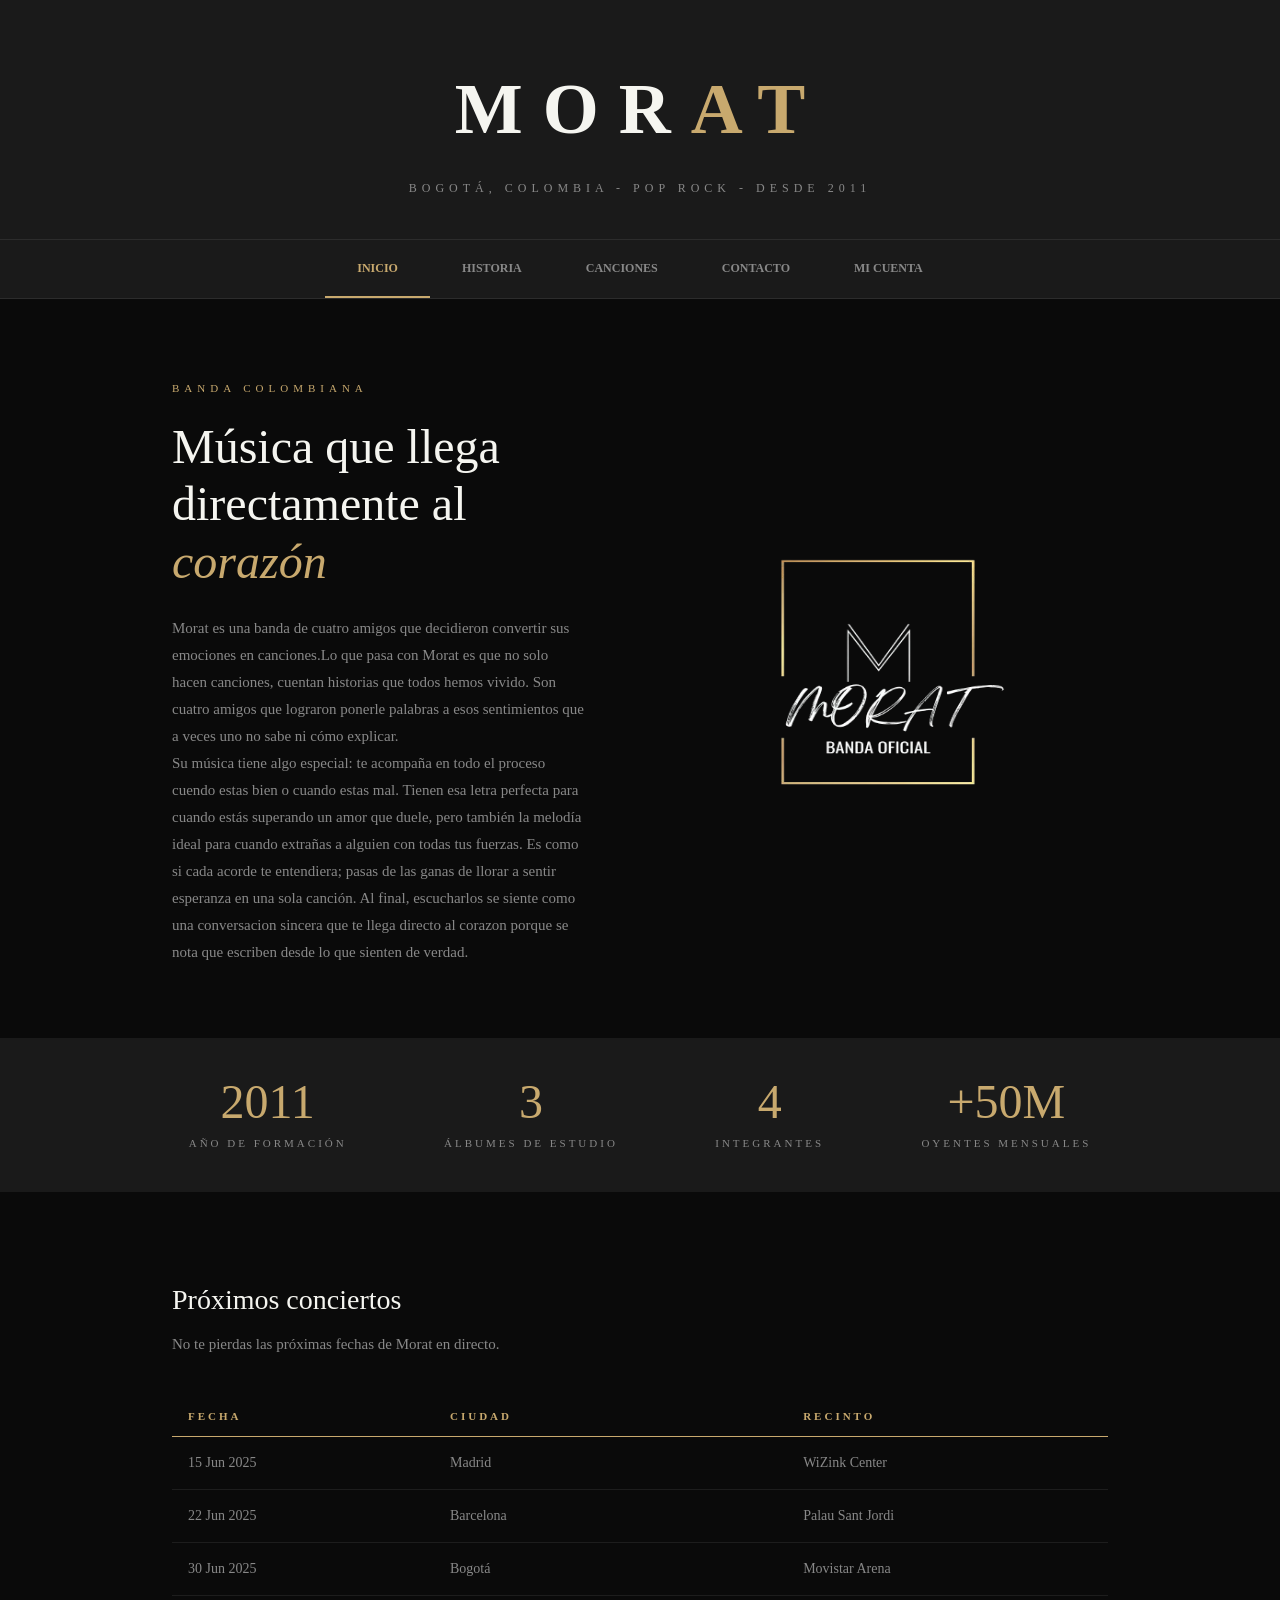
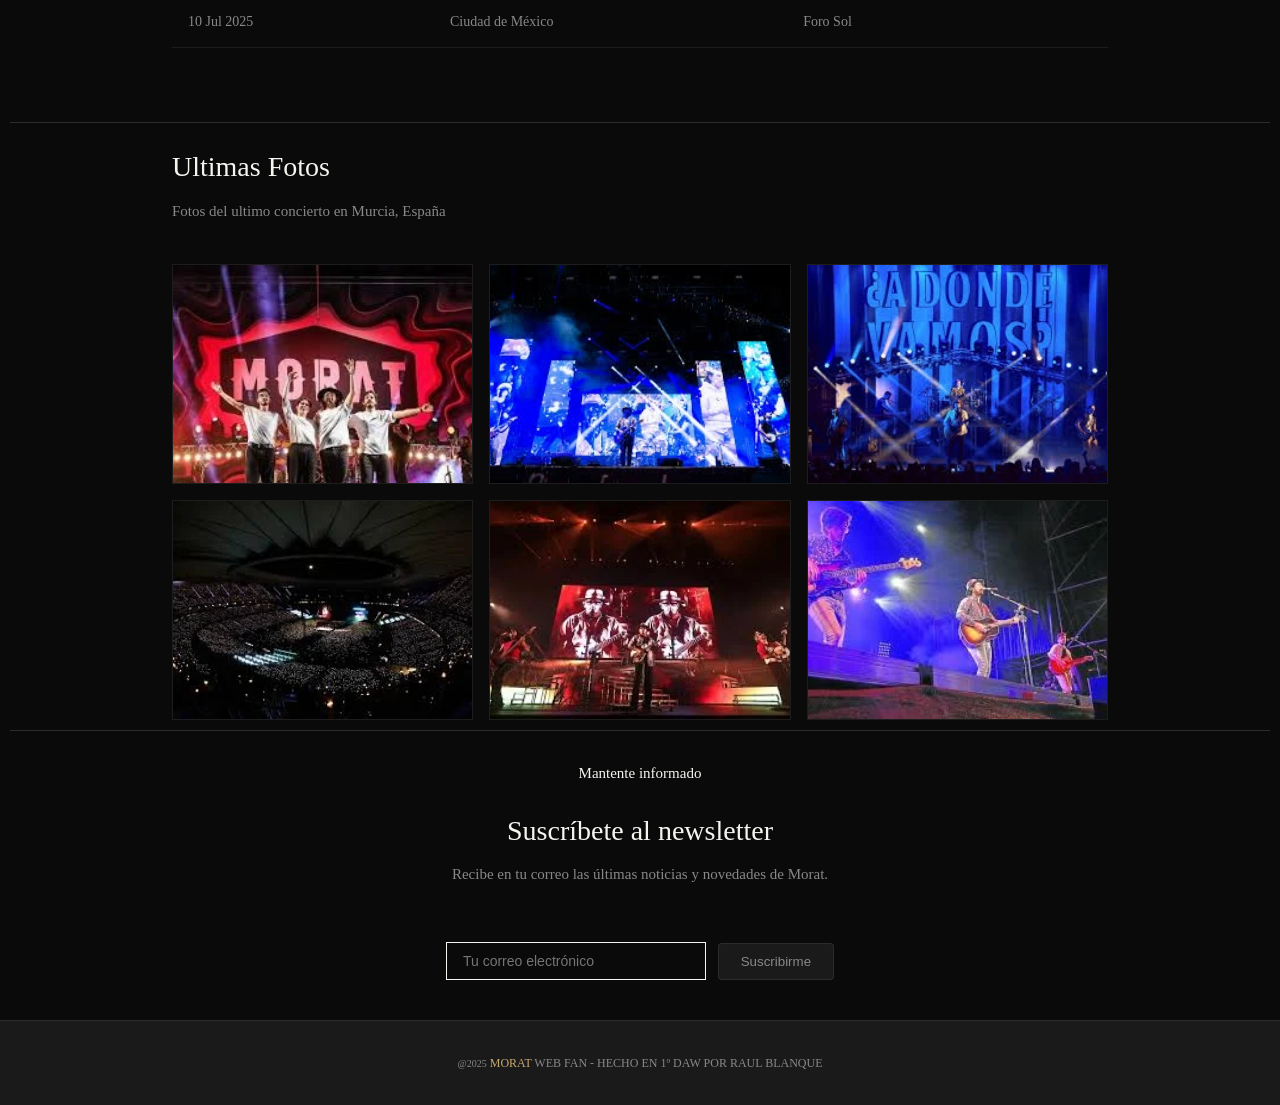
<file: index.html>
<!DOCTYPE html>
<html lang="es">
<head>
    <meta charset="UTF-8">
    <meta name="viewport" content="width=device-width, initial-scale=1.0">
    <title>Morat-Fandom</title>
    <link rel="icon" type="image/png" href="assets/icons/iconoweb.png">
    <link rel="stylesheet" href="assets/styles/index.css">
    <link rel="stylesheet" href="assets/styles/pages/inicio.css">
</head>
<body>

    <!-- Cabecera-->
    <header class="cabecera">
        <a href="index.html" class="enlace-cabecera">
            <h1>MOR<span>AT</span></h1>
            <p>Bogotá, Colombia - Pop Rock - Desde 2011</p>
        </a>
    </header>

    
    <!-- Navegadir -->
    <nav class="navegador">
        <ul>
            <li><a href="index.html" class="activo">Inicio</a></li>
            <li><a href="pages/historia.html">Historia</a></li>
            <li><a href="pages/canciones.html">Canciones</a></li>
            <li><a href="pages/contacto.html">Contacto</a></li>
            <li><a href="pages/cuenta.html">Mi cuenta</a></li>
        </ul>
    </nav>

    <!-- HERO -->
    <section class="principal">
        <div class="principal-texto">
            <span class="subtitulo">Banda colombiana</span>
            <h2>Música que llega<br>directamente al <em>corazón</em></h2>
            <p>
                Morat es una banda de cuatro amigos que decidieron
                convertir sus emociones en canciones.Lo que pasa con Morat 
                es que no solo hacen canciones, cuentan historias que todos
                hemos vivido. Son cuatro amigos que lograron ponerle palabras
                a esos sentimientos que a veces uno no sabe ni cómo explicar.
                <br>
                Su música tiene algo especial: te acompaña en todo el proceso
                cuendo estas bien o cuando estas mal. 
                Tienen esa letra perfecta para cuando estás superando un amor
                que duele, pero también la melodía ideal para cuando extrañas 
                a alguien con todas tus fuerzas. Es como si cada acorde te 
                entendiera; pasas de las ganas de llorar a sentir esperanza en
                una sola canción. Al final, escucharlos se siente como una conversacion
                sincera que te llega directo al corazon porque se nota que escriben
                desde lo que sienten de verdad.       
            </p>
        </div>
        <div class="imagen-principal">
            <img src="assets/img/logo1.webp" alt="Morat">
        </div>
    </section>

   

    <!-- info -->
    <div class="datos">
        <div class="datos-interior">
            <div class="info">
                <h3>2011</h3>
                <p>Año de formación</p>
            </div>
            <div class="info">
                <h3>3</h3>
                <p>Álbumes de estudio</p>
            </div>
            <div class="info">
                <h3>4</h3>
                <p>Integrantes</p>
            </div>
            <div class="info">
                <h3>+50M</h3>
                <p>Oyentes mensuales</p>
            </div>
        </div>
    </div>

    <!-- Proximos Conciertos -->
    <section class="conciertos">
        <h2 class="titulo">Próximos conciertos</h2>
        <p class="descripcion">No te pierdas las próximas fechas de Morat en directo.</p>
        <table class="tabla-conciertos">
            <thead>
                <tr>
                    <th>Fecha</th>
                    <th>Ciudad</th>
                    <th>Recinto</th>
                </tr>
            </thead>
            <tbody>
                <tr>
                    <td>15 Jun 2025</td>
                    <td>Madrid</td>
                    <td>WiZink Center</td>
                </tr>
                <tr>
                    <td>22 Jun 2025</td>
                    <td>Barcelona</td>
                    <td>Palau Sant Jordi</td>
                </tr>
                <tr>
                    <td>30 Jun 2025</td>
                    <td>Bogotá</td>
                    <td>Movistar Arena</td>
                </tr>
                <tr>
                    <td>10 Jul 2025</td>
                    <td>Ciudad de México</td>
                    <td>Foro Sol</td>
                </tr>
            </tbody>
        </table>
    </section>
    
  <!-- Separador -->
    <div class="separador"></div>

    <!-- Galeria -->
    <section class="contenedor">
        
        <h2 class="titulo">Ultimas Fotos</h2>
        <p class="descripcion">Fotos del ultimo concierto en Murcia, España</p>
        <div class="galeria">
            <img src="assets/img/foto1.webp" >
            <img src="assets/img/foto2.webp" >
            <img src="assets/img/foto3.webp" >
            <img src="assets/img/foto4.webp" >
            <img src="assets/img/foto5.webp" >
            <img src="assets/img/foto6.webp" >
        </div>
    </section>

        <!-- Separador -->
        <div class="separador"></div>

        <!-- Newsletter -->
    <section class="newsletter">
        <div class="interior">
            <span class="etiqueta">Mantente informado</span>
            <h2 class="titulo">Suscríbete al newsletter</h2>
            <p class="descripcion">Recibe en tu correo las últimas noticias y novedades de Morat.</p>
            <form action="https://formspree.io/f/xvzdelno" method="POST">
                <input type="hidden" name="correo" value="Nueva suscripción al newsletter">
                <input type="email" name="correo" placeholder="Tu correo electrónico" required>
                <button type="submit" class="boton-informacion">Suscribirme</button>
            </form>
        </div>
    </section>

    <!-- footer -->
    <footer class="pie">
        <p><small>@2025</small> <span>Morat</span> Web Fan - Hecho en 1º DAW por Raul Blanque</p>
    </footer>

    <script src="js/index.js"></script>
</body>
</html>
</file>
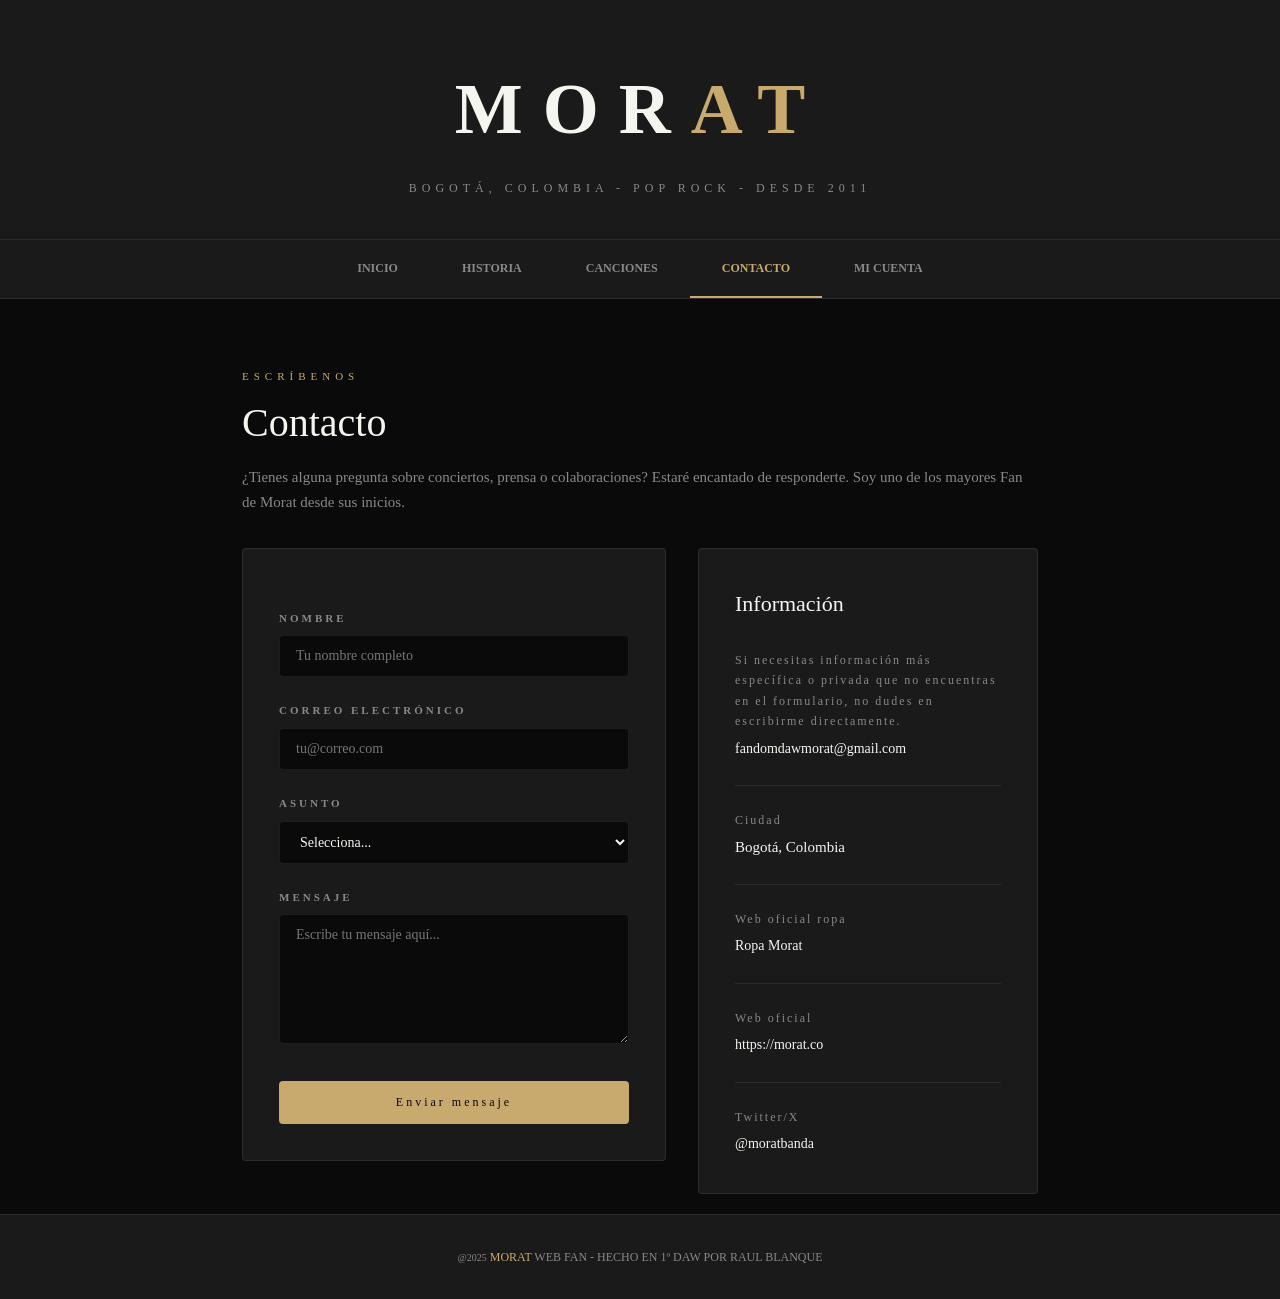
<file: pages/contacto.html>
<!DOCTYPE html>
<html lang="es">
<head>
    <meta charset="UTF-8">
    <meta name="viewport" content="width=device-width, initial-scale=1.0">
    <title>Morat—Contacto</title>
    <link rel="icon" type="image/png" href="../assets/icons/iconoweb.png">
    <link rel="stylesheet" href="../assets/styles/index.css">
    <link rel="stylesheet" href="../assets/styles/pages/contacto.css">

</head>
<body>

    <!-- Cabecera -->
    <header class="cabecera">
        <a href="../index.html" class="enlace-cabecera">
            <h1>MOR<span>AT</span></h1>
            <p>Bogotá, Colombia - Pop Rock - Desde 2011</p>
        </a>
    </header>

    <!-- Navegador -->
    <nav class="navegador">
        <ul>
            <li><a href="../index.html">Inicio</a></li>
            <li><a href="../pages/historia.html">Historia</a></li>
            <li><a href="../pages/canciones.html">Canciones</a></li>
            <li><a href="../pages/contacto.html" class="activo">Contacto</a></li>
            <li><a href="../pages/cuenta.html">Mi cuenta</a></li>
        </ul>
    </nav>

    <!-- Contenido -->
    <main class="contenedor-contacto">

        <!-- Encabezado -->
        <div class="encabezado">
            <span class="etiqueta">Escríbenos</span>
            <h1 class="titulo">Contacto</h1>
            <p class="descripcion">¿Tienes alguna pregunta sobre conciertos, prensa o colaboraciones?
                Estaré encantado de responderte. Soy uno de los mayores Fan de Morat desde sus inicios.
            </p>
        </div>

        <!-- Formulario -->
        <div class="formulario">
            <form action="https://formspree.io/f/xvzdelno" method="POST">

                <label for="nombre">Nombre</label>
                <input type="text" id="nombre" name="nombre" placeholder="Tu nombre completo" required>

                <label for="correo">Correo electrónico</label>
                <input type="email" id="correo" name="correo" placeholder="tu@correo.com" required>

                <label for="asunto">Asunto</label>
                <select id="asunto" name="asunto">
                    <option value="">Selecciona...</option>
                    <option value="conciertos">Información sobre conciertos</option>
                    <option value="prensa">Prensa y medios</option>
                    <option value="colaboraciones">Colaboraciones</option>
                </select>

                <label for="mensaje">Mensaje</label>
                <textarea id="mensaje" name="mensaje" placeholder="Escribe tu mensaje aquí..." required></textarea>

                <button type="submit" class="boton">Enviar mensaje</button>

            </form>
        </div>

        <!-- Información -->
        <div class="informacion">
            <h2>Información</h2>

            <div class="dato">
                <div class="dato-texto">
                    <p>Si necesitas información más específica o privada que no encuentras en el formulario, no dudes en escribirme directamente.</p>
                    <a href="mailto:fandomdawmorat@gmail.com?subject=Contacto%20-%20Fandom%20Morat&body=Hola!%0A%0AMe%20pongo%20en%20contacto%20contigo%20desde%20tu%20web%20de%20fandom%20de%20Morat.%0A%0AMotivo%20del%20mensaje%3A%0A%0A%0AGracias%20por%20tu%20trabajo%20y%20por%20mantener%20informada%20a%20la%20comunidad!">
                        fandomdawmorat@gmail.com
                    </a>
                </div>
            </div>

            <div class="dato">
                <div class="dato-texto">
                    <p>Ciudad</p>
                    <span>Bogotá, Colombia</span>
                </div>
            </div>

            <div class="dato">
                <div class="dato-texto">
                    <p>Web oficial ropa</p>
                    <a href="https://shopus.moratoficial.com" target="_blank">Ropa Morat</a>
                </div>
            </div>

            <div class="dato">
                <div class="dato-texto">
                    <p>Web oficial</p>
                    <a href="https://morat.co" target="_blank">https://morat.co</a>
                </div>
            </div>

            <div class="dato">
                <div class="dato-texto">
                    <p>Twitter/X</p>
                    <a href="https://x.com/MoratBanda" target="_blank">@moratbanda</a>
                </div>
            </div>

        </div>

    </main>

    <!-- footer -->
    <footer class="pie">
        <p><small>@2025</small> <span>Morat</span> Web Fan - Hecho en 1º DAW por Raul Blanque</p>
    </footer>

</body>
</html>
</file>
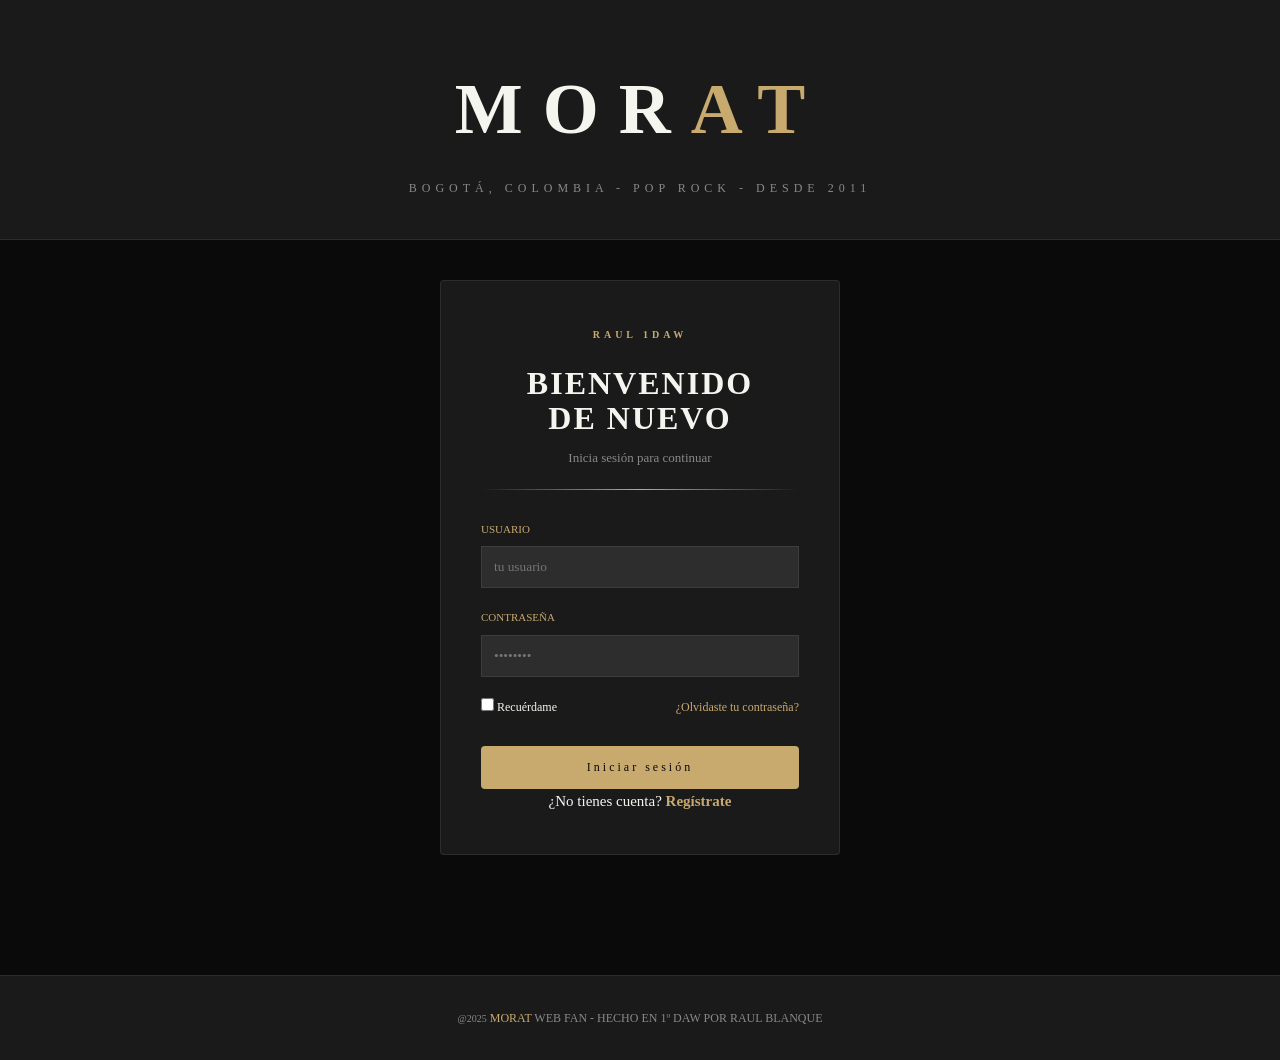
<file: pages/cuenta.html>
<!DOCTYPE html>
<html lang="es">
<head>
  <meta charset="UTF-8">
  <meta name="viewport" content="width=device-width, initial-scale=1.0">
  <title>Morat-MiCuenta</title>
  <link rel="icon" type="image/png" href="../assets/icons/iconoweb.png">
  <link rel="stylesheet" href="../assets/styles/index.css">
  <link rel="stylesheet" href="../assets/styles/pages/cuenta.css">
</head>
<body>

  <!-- Cabecera -->
  <header class="cabecera">
      <a href="../index.html" class="enlace-cabecera">
          <h1>MOR<span>AT</span></h1>
          <p>Bogotá, Colombia - Pop Rock - Desde 2011</p>
      </a>
  </header>

  <!-- Navegador -->
  <nav class="navegador">
    <ul>
       <li><a href="../index.html" >Inicio</a></li>
        <li><a href="../pages/historia.html">Historia</a></li>
        <li><a href="../pages/canciones.html">Canciones</a></li>
        <li><a href="../pages/contacto.html" >Contacto</a></li>
        <li><a href="../pages/cuenta.html" class="activo">Mi Cuenta</a></li>
    </ul>

  </nav>

  <main class="perfil-contenedor">

    <div class="perfil-Cabecera">

      <div class="perfil-avatar">
        <span id="avatarIniciales"></span>
      </div>

      <div class="perfil-header-info">
        <span class="marca-nombre">Fan Account</span>
        <h2 class="perfil-nombre" id="perfilNombre"></h2>
        <p class="perfil-usuario" id="perfilUsuario"></p>
      </div>

    </div>

    <div class="perfil">

      <div class="tarjeta-perfil">

        <div class="tarjeta-titulo">
          Datos de la cuenta
        </div>
        <div class="linea"></div>

        <div class="dato-fila">
          <span class="dato-label">Nombre</span>
          <span class="dato-valor" id="datoNombre">—</span>
        </div>

        <div class="dato-fila">
          <span class="dato-label">Usuario</span>
          <span class="dato-valor" id="datoUsuario">—</span>
        </div>

        <div class="dato-fila">
          <span class="dato-label">Estado</span>
          <span class="dato-valor estado-activo">● Activo</span>
        </div>

        <div class="dato-fila">
          <span class="dato-label">Fecha de nacimiento</span>
          <span class="dato-valor">26/04/2005</span>
        </div>

        <div class="dato-fila">
          <span class="dato-label">Genero</span>
          <select id="genero" class="select-genero">
            <option value="">-- Elige --</option>
            <option value="hombre">Hombre</option>
            <option value="mujer">Mujer</option>
            <option value="mujer">No Binarie</option>
            <option value="mujer">Prefueri no contestar</option>
          </select>
        </div>

        <button class="boton boton-peligro" id="btnCerrarSesion">
          Cerrar sesión
        </button>

      </div>

      <div class="tarjeta-perfil">

        <div class="tarjeta-titulo">
          Cambiar contraseña
        </div>
        <div class="linea"></div>

        <form class="formulario" id="formCambiarPassword">

          <div class="grupo">
            <label for="passwordActual">Contraseña actual</label>
            <input type="password" id="passwordActual" placeholder="••••••••">
          </div>

          <div class="grupo">
            <label for="passwordNueva">Nueva contraseña</label>
            <input type="password" id="passwordNueva" placeholder="••••••••">
          </div>

          <div class="grupo">
            <label for="passwordNueva2">Confirma nueva contraseña</label>
            <input type="password" id="passwordNueva2" placeholder="••••••••">
          </div>

          <button type="submit" class="boton">Actualizar contraseña</button>

          <p id="mensajePerfil" class="mensaje-perfil" style="display:none;"></p>

        </form>

      </div>

    </div>
    

  </main>

  <!-- footer -->
  <footer class="pie">
        <p><small>@2025</small> <span>Morat</span> Web Fan - Hecho en 1º DAW por Raul Blanque</p>
  </footer>

  <script src="../js/index.js"></script>
  <script src="../js/perfil.js"></script>

</body>
</html>
</file>
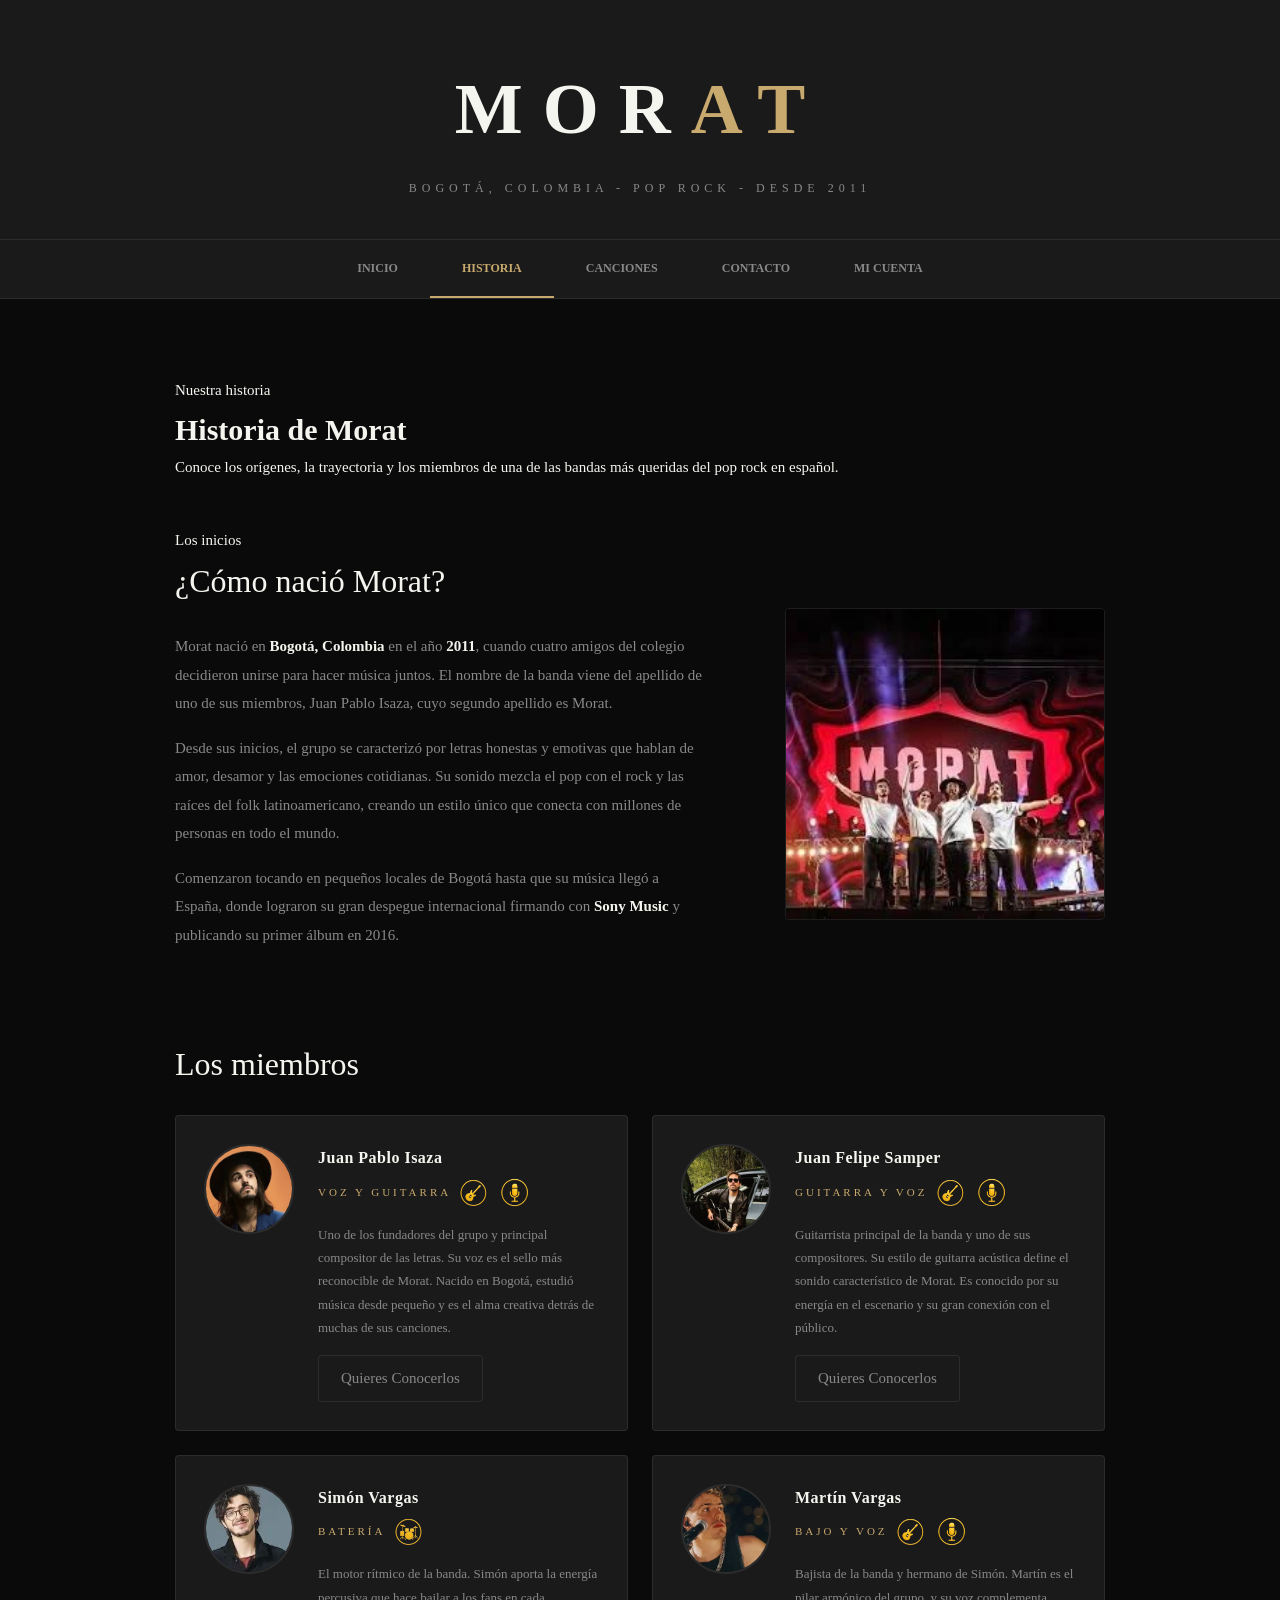
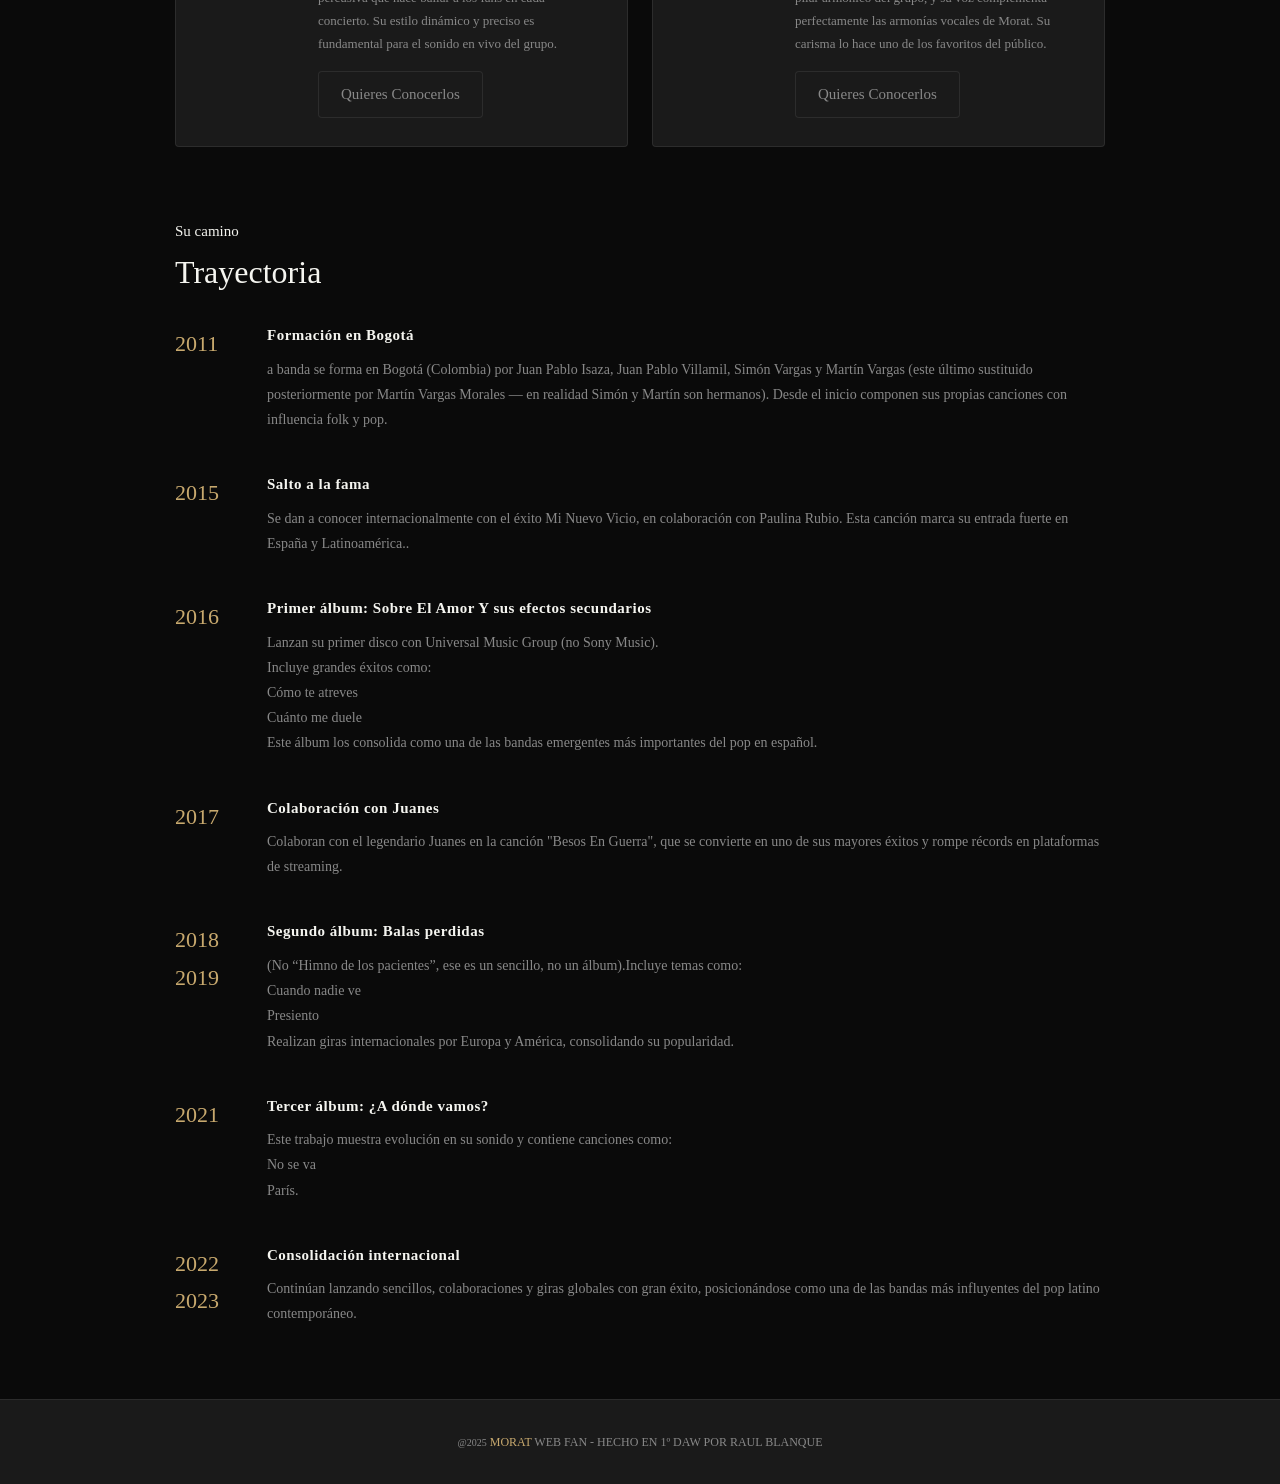
<file: pages/historia.html>
<!DOCTYPE html>
<html lang="es">
<head>
    <meta charset="UTF-8">
    <meta name="viewport" content="width=device-width, initial-scale=1.0">
    <title>Morat — Historia</title>
    <link rel="stylesheet" href="../assets/styles/index.css">
    <link rel="stylesheet" href="../assets/styles/pages/historia.css">
</head>
<body>

    <!-- Cabecera -->
    <header class="cabecera">
        <a href="../index.html" class="enlace-cabecera">
            <h1>MOR<span>AT</span></h1>
            <p>Bogotá, Colombia - Pop Rock - Desde 2011</p>
        </a>
    </header>

    <!-- Navegador -->
    <nav class="navegador">
        <ul>
            <li><a href="../index.html">Inicio</a></li>
            <li><a href="../pages/historia.html" class="activo">Historia</a></li>
            <li><a href="../pages/canciones.html">Canciones</a></li>
            <li><a href="../pages/contacto.html">Contacto</a></li>
            <li><a href="../pages/cuenta.html">Mi cuenta</a></li>
        </ul>
    </nav>

    <!-- Contenido -->
    <main class="contenedor">

        <!-- Encabezado -->
        <div class="encabezado-historia">
            <span class="etiqueta">Nuestra historia</span>
            <h1 class="titulo">Historia de Morat</h1>
            <p class="descripcion">Conoce los orígenes, la trayectoria y los miembros de una de las bandas más queridas del pop rock en español.</p>
        </div>

        <!-- Origen -->
        <section class="origen">
            <div class="texto">
                <span class="etiqueta">Los inicios</span>
                <h2 class="subtitulo">¿Cómo nació Morat?</h2>
                <p>Morat nació en <strong>Bogotá, Colombia</strong> en el año <strong>2011</strong>, cuando cuatro amigos del colegio decidieron unirse para hacer música juntos. El nombre de la banda viene del apellido de uno de sus miembros, Juan Pablo Isaza, cuyo segundo apellido es Morat.</p>
                <p>Desde sus inicios, el grupo se caracterizó por letras honestas y emotivas que hablan de amor, desamor y las emociones cotidianas. Su sonido mezcla el pop con el rock y las raíces del folk latinoamericano, creando un estilo único que conecta con millones de personas en todo el mundo.</p>
                <p>Comenzaron tocando en pequeños locales de Bogotá hasta que su música llegó a España, donde lograron su gran despegue internacional firmando con <strong>Sony Music</strong> y publicando su primer álbum en 2016.</p>
            </div>
            <div class="imagen">
                <img src="../assets/img/foto1.webp" alt="Morat en sus inicios">

            </div>
        </section>

        <!-- MIEMBROS -->
        <section class="miembros">
            <h2 class="subtitulo">Los miembros</h2>

            <div class="columna-miembros">

                <div class="miembro">
                    <div class="foto">
                        <img src="../assets/img/Juan Pablo Isaza.webp" alt="Juan Pablo Isaza">
                    </div>
                    <div class="info">
                        <h3 class="nombre">Juan Pablo Isaza</h3>
                        <span class="rol">
                            Voz y guitarra
                        <img class="icono" src="../assets/icons/guitarra.ico" alt="icono guitarra">
                        <img class="icono" src="../assets/icons/micro.ico" alt="icono voz">
                        </span>
                        <p>Uno de los fundadores del grupo y principal compositor de las letras. Su voz es el sello más reconocible de Morat. Nacido en Bogotá, estudió música desde pequeño y es el alma creativa detrás de muchas de sus canciones.</p>
                        <a href="pages/historia.html" class="boton-informacion">Quieres Conocerlos</a>

                      </div>
                </div>

                <div class="miembro">
                    <div class="foto">
                        <img src="../assets/img/Juan Felipe Samper.webp" alt="Juan Felipe Samper">
                    </div>
                    <div class="info">
                        <h3 class="nombre">Juan Felipe Samper</h3>
                            <span class="rol">
                            Guitarra y voz 
                            <img class="icono" src="../assets/icons/guitarra.ico" alt="icono guitarra">
                            <img class="icono" src="../assets/icons/micro.ico" alt="icono voz">
                            </span>
                        <p>Guitarrista principal de la banda y uno de sus compositores. Su estilo de guitarra acústica define el sonido característico de Morat. Es conocido por su energía en el escenario y su gran conexión con el público.</p>
                        <a href="pages/historia.html" class="boton-informacion">Quieres Conocerlos</a>

                      </div>
                </div>

                <div class="miembro">
                    <div class="foto">
                        <img src="../assets/img/Simón Vargas.webp" alt="Simón Vargas">
                    </div>
                    <div class="info">
                        <h3 class="nombre">Simón Vargas</h3>
                        <span class="rol">
                            Batería
                         <img class="icono" src="../assets/icons/bateria.ico" alt="icono guitarra">
                        </span>
                        <p>El motor rítmico de la banda. Simón aporta la energía percusiva que hace bailar a los fans en cada concierto. Su estilo dinámico y preciso es fundamental para el sonido en vivo del grupo.</p>
                        <a href="pages/historia.html" class="boton-informacion">Quieres Conocerlos</a>
                    </div>
                </div>

                <div class="miembro">
                    <div class="foto">
                        <img src="../assets/img/Martín Vargas.webp" alt="Martín Vargas">
                    </div>
                    <div class="info">
                        <h3 class="nombre">Martín Vargas</h3>
                        <span class="rol">
                            Bajo y voz
                        <img class="icono" src="../assets/icons/guitarra.ico" alt="icono guitarra">
                        <img class="icono" src="../assets/icons/micro.ico" alt="icono voz">
                        </span>
                        <p>Bajista de la banda y hermano de Simón. Martín es el pilar armónico del grupo, y su voz complementa 
                            perfectamente las armonías vocales de Morat. Su carisma lo hace uno de los favoritos del público.</p>
                        <a href="pages/historia.html" class="boton-informacion">Quieres Conocerlos</a>
                      </div>
                </div>

            </div>
        </section>

        <!-- Trayectoria -->
        <section class="trayectoria">
            <span class="etiqueta">Su camino</span>
            <h2 class="subtitulo">Trayectoria</h2>


                <div class="evento">
                    <div class="año">2011</div>
                    <div class="contenido">
                        <h3>Formación en Bogotá</h3>
                        <p>a banda se forma en Bogotá (Colombia) por Juan Pablo Isaza, Juan Pablo Villamil, Simón Vargas y Martín
                             Vargas (este último sustituido posteriormente por Martín Vargas Morales — en realidad Simón y Martín son hermanos).
                             Desde el inicio componen sus propias canciones con influencia folk y pop.</p>
                    </div>
                </div>

                <div class="evento">
                    <div class="año">2015</div>
                    <div class="contenido">
                        <h3>Salto a la fama</h3>
                        <p>Se dan a conocer internacionalmente con el éxito Mi Nuevo Vicio, en colaboración con Paulina Rubio.
                        Esta canción marca su entrada fuerte en España y Latinoamérica..</p>
                    </div>
                </div>

                <div class="evento">
                    <div class="año">2016</div>
                    <div class="contenido">
                        <h3>Primer álbum: Sobre El Amor Y sus efectos secundarios</h3>
                        <p>Lanzan su primer disco con Universal Music Group (no Sony Music).<br>
                            Incluye grandes éxitos como:<br>
                            Cómo te atreves<br>
                            Cuánto me duele<br>
                            Este álbum los consolida como una de las bandas emergentes más importantes del pop en español.</p>
                    </div>
                </div>

                <div class="evento">
                    <div class="año">2017</div>
                    <div class="contenido">
                        <h3>Colaboración con Juanes</h3>
                        <p>Colaboran con el legendario Juanes en la canción "Besos En Guerra", que se convierte en uno de sus mayores 
                            éxitos y rompe récords en plataformas de streaming.</p>
                    </div>
                </div>

                <div class="evento">
                    <div class="año">2018 2019</div>
                    <div class="contenido">
                        <h3>Segundo álbum: Balas perdidas</h3>
                        <p>(No “Himno de los pacientes”, ese es un sencillo, no un álbum).Incluye temas como:<br>
                        Cuando nadie ve <br>
                        Presiento <br>
                        Realizan giras internacionales por Europa y América, consolidando su popularidad.
                        </p>
                    </div>
                </div>

                <div class="evento">
                    <div class="año">2021</div>
                    <div class="contenido">
                        <h3>Tercer álbum: ¿A dónde vamos?</h3>
                        <p>Este trabajo muestra evolución en su sonido y contiene canciones como: <br>
                        No se va <br>
                        París.
                        </p>
                    </div>
                </div>

                <div class="evento">
                    <div class="año">2022 2023</div>
                    <div class="contenido">
                        <h3>Consolidación internacional</h3>
                        <p>Continúan lanzando sencillos, colaboraciones y giras globales con gran éxito, posicionándose como una de 
                            las bandas más influyentes del pop latino contemporáneo.
                        </p>
                    </div>
                </div>

           
        </section>

    </main>

    <!-- footer -->
    <footer class="pie">
        <p><small>@2025</small> <span>Morat</span> Web Fan - Hecho en 1º DAW por Raul Blanque</p>
    </footer>

</body>
</html>
</file>
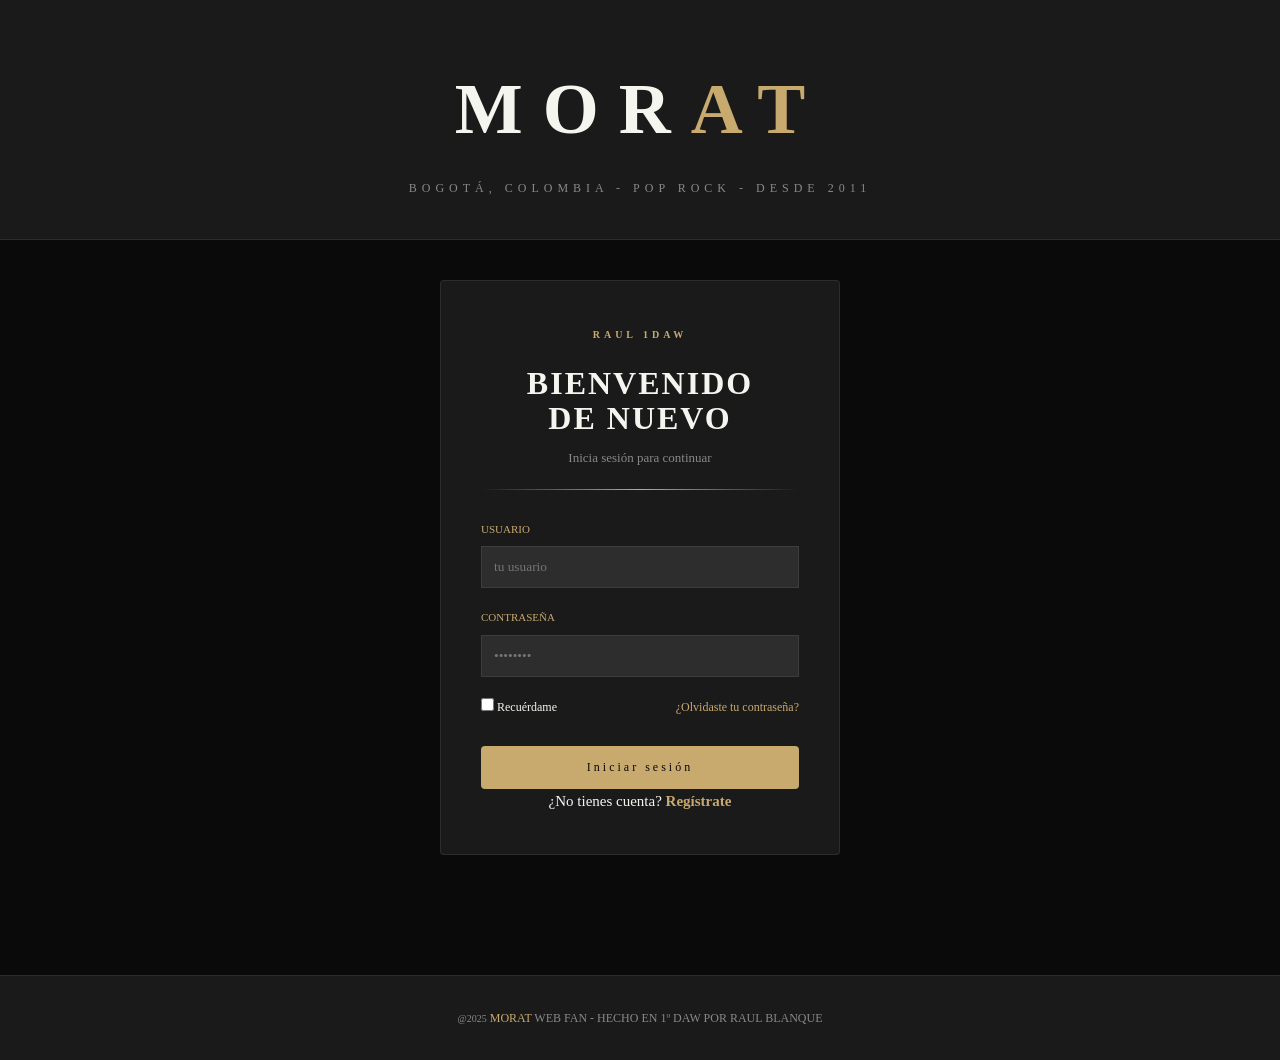
<file: pages/login.html>
<!DOCTYPE html>
<html lang="es">
<head>
  <meta charset="UTF-8">
  <meta name="viewport" content="width=device-width, initial-scale=1.0">
  <title>Morat-InicioSesión</title>
  <link rel="icon" type="image/png" href="../assets/icons/iconoweb.png">
  <link rel="stylesheet" href="../assets/styles/index.css">
    <link rel="stylesheet" href="../assets/styles/pages/login.css">

</head>
<body>
      
    <!-- Cabecera -->
  <header class="cabecera">
      <a href="../index.html" class="enlace-cabecera">
          <h1>MOR<span>AT</span></h1>
          <p>Bogotá, Colombia - Pop Rock - Desde 2011</p>
      </a>
  </header>
 
  <main class="contenedor-login">
    <div class="tarjeta">
 
      <div class="cabecera-marca">
        <span class="marca-nombre">Raul 1DAW</span>
      </div>
 
      <h1 class="titulo">Bienvenido<br>de nuevo</h1>
      <p class="subtitulo">Inicia sesión para continuar</p>
      <div class="linea"></div>
 
      
      <form class="formulario" id="formLogin">
 
          <div class="grupo">
            <label for="usuario">Usuario</label>
            <input type="text" id="usuario" placeholder="tu usuario" autocomplete="username">
          </div>

          <div class="grupo">
            <label for="password">Contraseña</label>
            <input type="password" id="password" placeholder="••••••••" autocomplete="current-password">
          </div>

          <div class="opciones">
            <label class="recuerdame">
              <input type="checkbox">
              <span>Recuérdame</span>
            </label>
            <a href="../pages/recuperacioncontrasena.html" class="olvidaste">¿Olvidaste tu contraseña?</a>
          </div>

          <button type="submit" class="boton">Iniciar sesión</button>

          <p id="mensajeLogin" class="mensaje-error"></p>
 
      </form>
 
      <p class="pie-form">¿No tienes cuenta? <a href="../pages/registro.html">Regístrate</a></p>
 
    </div>
  </main>
 
  <!-- footer -->
  <footer class="pie" style="margin-top: 80px;">
        <p><small>@2025</small> <span>Morat</span> Web Fan - Hecho en 1º DAW por Raul Blanque</p>
  </footer>
 
  <script src="../js/index.js"></script>
</body>
</html>
</file>
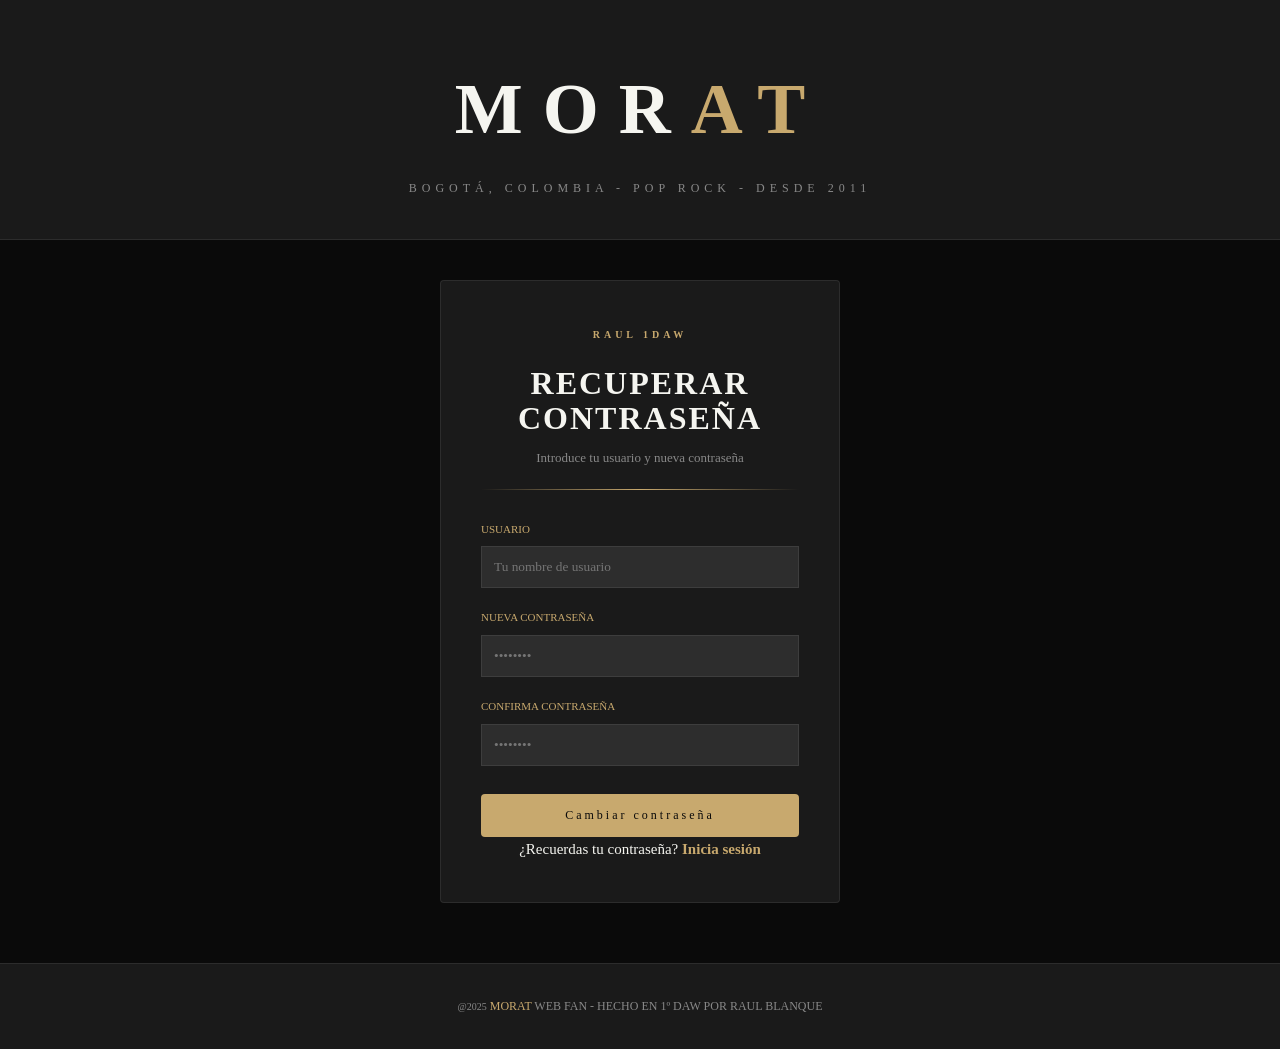
<file: pages/recuperacioncontrasena.html>
<!DOCTYPE html>
<html lang="es">
<head>
  <meta charset="UTF-8">
  <meta name="viewport" content="width=device-width, initial-scale=1.0">
  <title>Morat-Recuperacion</title>
  <link rel="icon" type="image/png" href="../assets/icons/iconoweb.png">
  <link rel="stylesheet" href="../assets/styles/index.css">
    <link rel="stylesheet" href="../assets/styles/pages/login.css">

</head>
<body>
      
   <!-- CABECERA -->
  <header class="cabecera">
      <a href="../index.html" class="enlace-cabecera">
          <h1>MOR<span>AT</span></h1>
          <p>Bogotá, Colombia - Pop Rock - Desde 2011</p>
      </a>
  </header>
 
  <main class="contenedor-login">
    <div class="tarjeta">
 
      <div class="cabecera-marca">
        <span class="marca-nombre">Raul 1DAW</span>
      </div>
 
      <h1 class="titulo">Recuperar<br>contraseña</h1>
      <p class="subtitulo">Introduce tu usuario y nueva contraseña</p>
      <div class="linea"></div>
 

        <form class="formulario" id="formRecuperacion">

          <div class="grupo">
            <label for="usuario">Usuario</label>
            <input type="text" id="usuario" placeholder="Tu nombre de usuario">
          </div>

          <div class="grupo">
            <label for="password">Nueva contraseña</label>
            <input type="password" id="password" placeholder="••••••••">
          </div>

          <div class="grupo">
            <label for="password1">Confirma contraseña</label>
            <input type="password" id="password1" placeholder="••••••••">
          </div>

          <button type="submit" class="boton">Cambiar contraseña</button>

          <p id="mensajeRecuperacion" class="mensaje-error" ></p>
 
      </form>
 
      <p class="pie-form">¿Recuerdas tu contraseña? <a href="../pages/login.html">Inicia sesión</a></p>
 
    </div>
  </main>
 
  <!-- footer -->
  <footer class="pie" >
        <p><small>@2025</small> <span>Morat</span> Web Fan - Hecho en 1º DAW por Raul Blanque</p>
  </footer>
 
  <script src="../js/index.js"></script>
</body>
</html>
</file>
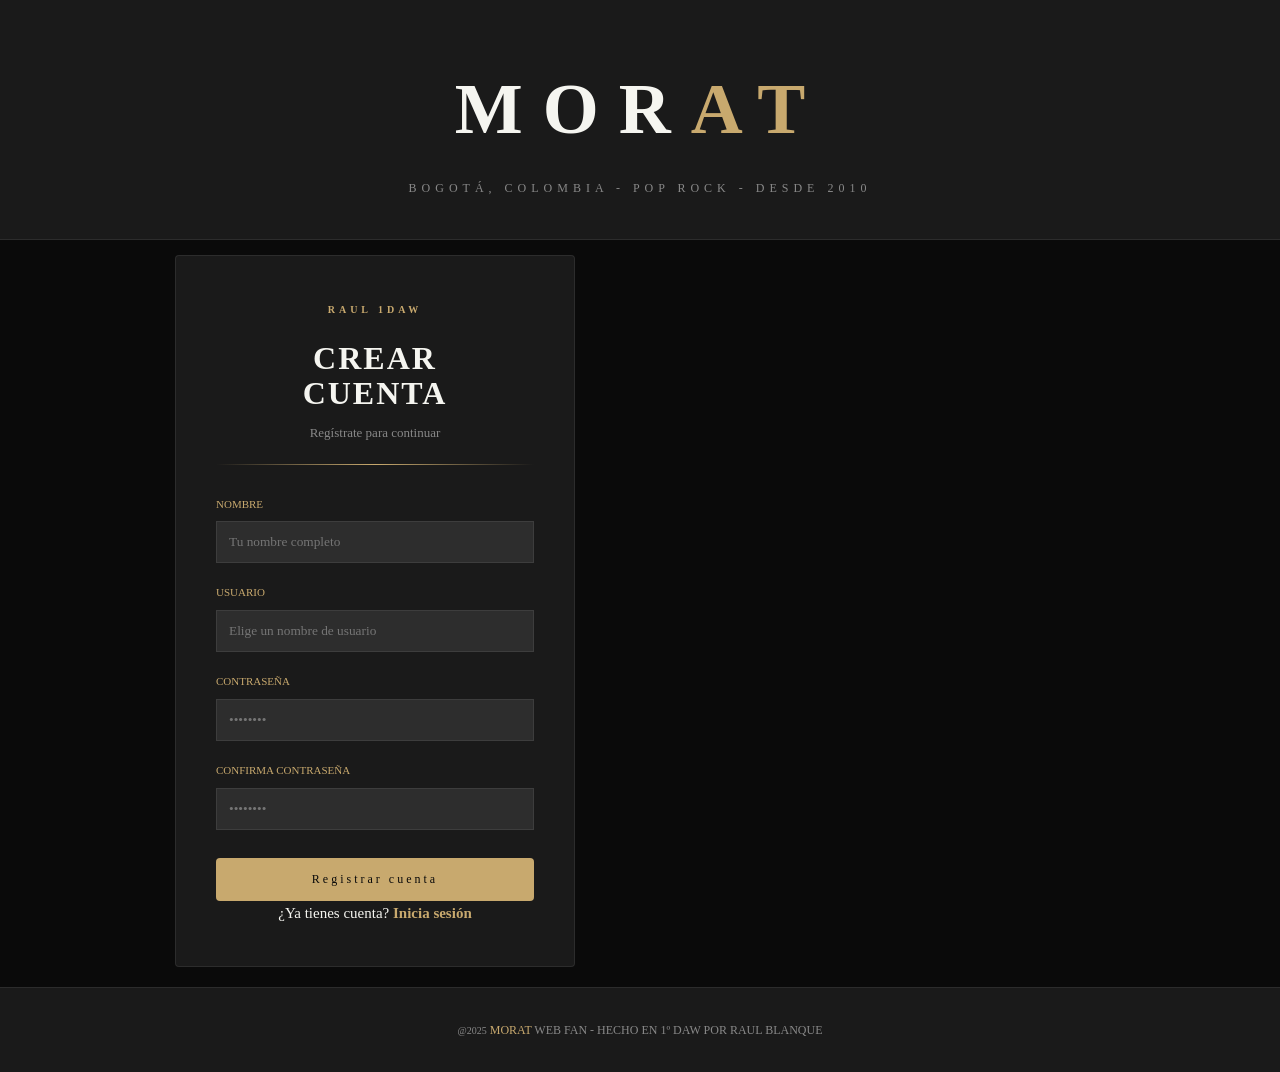
<file: pages/registro.html>
<!DOCTYPE html>
<html lang="es">
<head>
  <meta charset="UTF-8">
  <meta name="viewport" content="width=device-width, initial-scale=1.0">
  <title>Morat-Registro</title>
  <link rel="icon" type="image/png" href="../assets/icons/iconoweb.png">
  <link rel="stylesheet" href="../assets/styles/index.css">
    <link rel="stylesheet" href="../assets/styles/pages/login.css">

</head>
<body>
      
    <!-- CABECERA -->
  <header class="cabecera">
      <a href="../index.html" class="enlace-cabecera">
          <h1>MOR<span>AT</span></h1>
          <p>Bogotá, Colombia - Pop Rock - Desde 2010</p>
      </a>
  </header>
 
  <main class="contenedor">
    <div class="tarjeta">
 
      <div class="cabecera-marca">
        <span class="marca-nombre">Raul 1DAW</span>
      </div>
 
      <h1 class="titulo">Crear<br>cuenta</h1>
      <p class="subtitulo">Regístrate para continuar</p>
      <div class="linea"></div>
 
      <form class="formulario" id="formRegistro">
 
          <div class="grupo">
            <label for="nombre">Nombre</label>
            <input type="text" id="nombre" placeholder="Tu nombre completo" autocomplete="name">
          </div>

          <div class="grupo">
            <label for="usuario">Usuario</label>
            <input type="text" id="usuario" placeholder="Elige un nombre de usuario" autocomplete="username">
          </div>

          <div class="grupo">
            <label for="password">Contraseña</label>
            <input type="password" id="password" placeholder="••••••••" autocomplete="new-password">
          </div>

          <div class="grupo">
            <label for="password1">Confirma contraseña</label>
            <input type="password" id="password1" placeholder="••••••••" autocomplete="new-password">
          </div>

          <button type="submit" class="boton">Registrar cuenta</button>

          <p id="mensajeRegistro" class="mensaje-error" ></p>
 
      </form>
 
      <p class="pie-form">¿Ya tienes cuenta? <a href="../pages/login.html">Inicia sesión</a></p>
 
    </div>
  </main>
 
  <!-- footer -->
  <footer class="pie" >
        <p><small>@2025</small> <span>Morat</span> Web Fan - Hecho en 1º DAW por Raul Blanque</p>
  </footer>
 
  <script src="../js/index.js"></script>
</body>
</html>
</file>
<file: assets/styles/index.css>
/* 
     Aqui van los colores con los que se van a poner en la web para tener un buen mantenimiento 
    a futuro sin tener que ir buscando donde va a ir cada color solo cambiandolo desde aqui 
    ya cambian en todos los demas. Aparte van todo lo que se repite como el separador, la cabecera,
    el menu, el footer y algunos botones.
     */

    :root {
        --negro:        #0a0a0a;
        --gris-oscuro:  #1a1a1a;
        --gris-medio:   #2d2d2d;
        --gris-claro:   #888;
        --blanco:       #f5f5f0;
        --acento:       #c8a96e;
        --acento-claro: #e8c98e;
        --borde:        rgba(255, 255, 255, 0.08);
        --activo:       #6fcf7a;
        --cerrar-sesion:#e05555;
    }

    * {
        margin: 0;
        padding: 0;
        box-sizing: border-box;
    }

    body {
        font-family: 'Lora', serif;
        background-color: var(--negro);
        color: var(--blanco);
        font-size: 15px;
        line-height: 1.7;
    }

    /*
       Cabecera
    */
    .cabecera {
        background-color: var(--gris-oscuro);
        border-bottom: 1px solid var(--borde);
        padding: 48px 40px 40px;
        text-align: center;
        position: relative;
        overflow: hidden;
    }

    .enlace-cabecera {
        text-decoration: none; 
        color: inherit;        
        display: block;    
    }

    .cabecera h1 {
        font-size: 72px;
        font-weight: 900;
        letter-spacing: 20px;
        text-transform: uppercase;
        color: var(--blanco);
        position: relative;
    }

    .cabecera h1 span {
        color: var(--acento);
    }

    .cabecera p {
        font-size: 12px;
        letter-spacing: 5px;
        text-transform: uppercase;
        color: var(--gris-claro);
        margin-top: 8px;
    }

    /*
      Navegador
    */
    .navegador {
        background-color: var(--gris-oscuro);
        border-bottom: 1px solid var(--borde);
        position: sticky;
        top: 0;
        z-index: 100;
    }

    .navegador ul {
        list-style: none;
        display: flex;
        justify-content: center;
        max-width: 900px;
        margin: 0 auto;
    }

    .navegador ul li a {
        display: block;
        color: var(--gris-claro);
        text-decoration: none;
        padding: 18px 32px;
        font-size: 12px;
        font-weight: 700;
        text-transform: uppercase;
        border-bottom: 2px solid transparent;
    }

    .navegador ul li a:hover {
        color: var(--blanco);
        border-bottom-color: var(--acento);
    }

    .navegador ul li a.activo {
        color: var(--acento);
        border-bottom-color: var(--acento);
    }

    /*
     Footer/Pie de pagina 
     */

    .pie {
        background-color: var(--gris-oscuro);
        border-top: 1px solid var(--borde);
        text-align: center;
        padding: 32px 20px;
        color: var(--gris-claro);
        margin-top: 20px;
        font-size: 12px;
        text-transform: uppercase;
    }

    .pie span{
        color: var(--acento);
    }

    .boton-informacion{
        display: inline-block;
        text-decoration: none;
        background-color: var(--gris-oscuro);
        border: 1px solid var(--borde);
         border-radius: 4px;
         padding: 10px 22px;
         color: var(--gris-claro);
         margin-top:15px;

    }

    .boton-informacion:hover {
         border-color: var(--acento);  
        color:var(--blanco);
    }

     .boton {
            display: block;
            width: 100%;
            margin-top: 28px;
            padding: 14px;
            background-color: var(--acento);
            color: var(--negro);
            border: none;
            border-radius: 4px;
            font-family: 'Lora', serif;
            font-size: 12px;
            letter-spacing: 3px;
        }

        .boton:hover {
            background-color: var(--border);
            border : 1px solid var(--acento-claro);
            color: var(--blanco);
        }



        .boton-peligro {
            background-color: transparent;
            color:var(--cerrar-sesion);
            border: 1px solid var(--cerrar-sesion);
        }

        .boton-peligro:hover {
            background-color:var(--cerrar-sesion);
            color: var(--blanco);
        }



    /* 
       Separador
     */
    .separador {
        height: 1px;

        background: var(--gris-medio);
        margin: 10px;
    }

    /*
     Contenedor
     */

        .contenedor{
            max-width: 960px;
            margin: 0 auto;
            padding: 15px 15px 0;

           }
</file>
<file: assets/styles/pages/inicio.css>
/* 
     Este es el cuerpo del index.html, luego cada pagina tiene su cuepo correspondiente
    aparte del index.css que llevan comun todas, esto lo hice asi para un buen mantenimiento 
    y evitar la reutilizacion de codigo.
    */

    .contenedor {
        max-width: 1000px;
        margin: 0 auto;
        padding: 0 32px;
    }

    /*
       Principal
    */
    .principal {
        padding: 80px 32px 72px;
        max-width: 1000px;
        margin: 0 auto;
        display: flex;
        align-items: center;
        gap: 64px;
    }

    .principal-texto {
        flex: 1;
    }

    .principal-texto .subtitulo {
        font-size: 11px;
        letter-spacing: 5px;
        text-transform: uppercase;
        color: var(--acento);
        margin-bottom: 20px;
        display: block;
    }

    .principal-texto h2 {
        font-family: 'Lora', serif;
        font-size: 48px;
        font-weight: 400;
        line-height: 1.2;
        color: var(--blanco);
        margin-bottom: 24px;
    }

    .principal-texto h2 em {
        color: var(--acento);
        font-style: italic;
    }

    .principal-texto p {
        color: var(--gris-claro);
        font-size: 15px;
        line-height: 1.8;
        max-width: 420px;
    }

    .imagen-principal {
        flex-shrink: 1;
        width: 460px;
        height: 360px;
        display: flex;
        align-items: center;
        justify-content: center;
    }

    .imagen-principal img {
        width: 100%;
        height: 100%;
    }




    /* 
       Datos de la banda
     */
    .datos {
        background-color: var(--gris-oscuro);
        padding: 40px 32px;
    }

    .datos-interior {
        max-width: 1000px;
        margin: 0 auto;
        display: flex;
        justify-content: space-around;
        text-align: center;
    }

    .info h3 {
        font-family: 'Lora', serif;
        font-size: 48px;
        font-weight: 400;
        color: var(--acento);
        line-height: 1;
        margin-bottom: 8px;
    }

    .info p {
        font-size: 11px;
        letter-spacing: 3px;
        text-transform: uppercase;
        color: var(--gris-claro);
    }


    /* Conciertos */
    .conciertos {
        padding: 64px 32px;
        max-width: 1000px;
        margin: 0 auto;

    }

    .tabla-conciertos {
        width: 100%;
        border-collapse: collapse;
        margin-top: 16px;
    }

    .tabla-conciertos th {
        text-align: left;
        font-size: 11px;
        letter-spacing: 3px;
        text-transform: uppercase;
        color: var(--acento);
        padding: 10px 16px;
        border-bottom: 1px solid var(--acento);
    }

    .tabla-conciertos td {
        padding: 14px 16px;
        font-size: 14px;
        color: var(--gris-claro);
        border-bottom: 1px solid var(--borde);
    }

    .tabla-conciertos tbody tr:hover td {
        color: var(--blanco);
        background-color: var(--gris-oscuro);
    }


    /*
      Galeria Imagenes
    */
    .titulo{
        margin-top: 20px;
        margin-bottom: 10px;
    }

    .galeria {    
        display: grid;
        grid-template-columns: repeat(3, 1fr);
        gap: 16px;
    }

    .galeria img {
        width: 100%;
        height: 220px;
        object-fit: cover;
        border: 1px solid var(--borde);
    }

    .galeria img:hover {
        border-color: var(--acento);

    }

    .descripcion {
        font-size: 15px;
        color: var(--gris-claro);
        margin-bottom: 40px;
    }


    /* 
       Newsletters subcripcion
    */
    .newsletter {
        padding: 20px 0;
        text-align: center;
    }

    .titulo {
        font-family: 'Lora', serif;
        font-size: 28px;
        font-weight: 400;
        color: var(--blanco);
        margin-bottom: 8px;
    }

    .titulo:hover{
    color: var(--acento);

    }

    .newsletter input {
        padding: 10px 16px;
        background: var(--negro);
        border: 1px solid var(--blanco);
        color: var(--blanco);
        font-size: 14px;
        width: 260px;
        margin-right: 8px;
    }
</file>
<file: assets/styles/pages/contacto.css>
.contenedor-contacto {
        max-width: 860px;
        margin: 0 auto;
        padding: 64px 32px 0;
        display: grid;
        grid-template-columns: 1fr 340px;
        gap: 32px;
        align-items: start;
    }

    .encabezado {
     grid-column: 1 / span 2;  
    }

    .etiqueta {
        font-size: 11px;
        letter-spacing: 5px;
        text-transform: uppercase;
        color: var(--acento);
        margin-bottom: 12px;
       
    }

    .titulo {
        font-family: 'Lora', serif;
        font-size: 40px;
        font-weight: 400;
        color: var(--blanco);
        margin-bottom: 8px;
        
    }

    .descripcion {
        font-size: 15px;
        color: var(--gris-claro);
        margin-bottom: 0;
    }

    /*
       Formulario
     */
    .formulario {
        background-color: var(--gris-oscuro);
        border: 1px solid var(--borde);
        border-radius: 4px;
        padding: 36px;
    }

    label {
        display: block;
        font-size: 11px;
        font-weight: 700;
        letter-spacing: 3px;
        text-transform: uppercase;
        color: var(--gris-claro);
        margin-bottom: 8px;
        margin-top: 24px;
    }

    input,
    textarea,
    select {
        width: 100%;
        padding: 12px 16px;
        background-color: var(--negro);
        border: 1px solid var(--borde);
        border-radius: 4px;
        font-family: 'Lora', serif;
        font-size: 14px;
        color: var(--blanco);
    }

    input:focus,
    textarea:focus,
    select:focus {
        outline: none;
        border-color: var(--acento);
    }

    select option {
        background-color: var(--gris-oscuro);
    }

    textarea {
        height: 130px;
        resize: vertical;
    }

   

    /*
       Informacion
     */
    .informacion {
        background-color: var(--gris-oscuro);
        border: 1px solid var(--borde);
        border-radius: 4px;
        padding: 36px;
    }

    .informacion h2 {
        font-family: 'Lora', serif;
        font-size: 22px;
        font-weight: 400;
        color: var(--blanco);
        margin-bottom: 28px;
    }

    .dato {
        display: flex;
        align-items: flex-start;
        gap: 16px;
        margin-bottom: 24px;
        padding-bottom: 24px;
        border-bottom: 1px solid var(--borde);
    }

    .dato:last-child {
        margin-bottom: 0;
        padding-bottom: 0;
        border-bottom: none;
    }

    .dato-texto p {
        font-size: 12px;
        letter-spacing: 2px;
        color: var(--gris-claro);
        margin-bottom: 4px;
    }

    .dato-texto a {
        text-decoration: none;
        font-size: 14px;
        color: var(--blanco);
    }
</file>
<file: assets/styles/pages/cuenta.css>
/* Contenedor principal  */
    .perfil-contenedor {
        max-width: 900px;
        margin: 60px auto;
        padding: 0 20px;
    }


    .perfil-Cabecera {
        display: flex;
        align-items: center;
        gap: 30px;
        margin-bottom: 50px;
        padding-bottom: 40px;
        border-bottom: 1px solid var(--borde);
    }

    .perfil-avatar {
        width: 90px;
        height: 90px;
        min-width: 90px;
        border-radius: 50%;
        background-color: var(--gris-medio);
        border: 2px solid var(--acento);
        display: flex;
        align-items: center;
        justify-content: center;
        font-size: 28px;
        font-weight: 900;
        color: var(--acento);
        letter-spacing: 2px;
        text-transform: uppercase;
        box-shadow: 0 0 24px rgba(200, 169, 110, 0.15);
    }

    .perfil-header-info {
        display: flex;
        flex-direction: column;
        gap: 6px;
    }

   
    .perfil-nombre {
        font-size: 28px;
        font-weight: 900;
        letter-spacing: 3px;
        text-transform: uppercase;
        color: var(--blanco);
        line-height: 1.1;
        margin: 0;
    }


    .perfil-usuario {
        font-size: 13px;
        color: var(--gris-claro);
        letter-spacing: 2px;
        margin: 0;
    }

    
    .perfil {
        display: grid;
        grid-template-columns: 1fr 1fr;
        gap: 24px;
    }


    .tarjeta-perfil {
        background-color: var(--gris-oscuro);
        border: 1px solid var(--borde);
        border-radius: 4px;
        padding: 32px;
    }


    .tarjeta-titulo {
        font-size: 11px;
        font-weight: 700;
        letter-spacing: 4px;
        text-transform: uppercase;
        color: var(--acento);
        margin-bottom: 16px;
        display: flex;
        align-items: center;
        gap: 10px;
    }

    .linea {
        height: 1px;
        background: var(--acento);
        margin-bottom: 28px;
    }


   
    .dato-fila {
        display: flex;
        justify-content: space-between;
        align-items: center;
        padding: 14px 0;
        border-bottom: 1px solid var(--borde);
        gap: 12px;
    }

    .dato-fila:last-of-type {
        margin-bottom: 28px;
    }

    .dato-label {
        font-size: 10px;
        font-weight: 700;
        letter-spacing: 3px;
        text-transform: uppercase;
        color: var(--gris-claro);
        white-space: nowrap;
    }

    .dato-valor {
        font-size: 14px;
        color: var(--blanco);
        text-align: right;
        word-break: break-all;
    }

    .estado-activo {
        color: var(--activo);
        font-size: 12px;
        letter-spacing: 1px;
    }


    .formulario .grupo {
        text-align: left;
        margin-bottom: 18px;
    }

    .formulario .grupo label {
        display: block;
        font-size: 10px;
        font-weight: 700;
        text-transform: uppercase;
        letter-spacing: 2px;
        color: var(--acento);
        margin-bottom: 7px;
    }

    .formulario .grupo input {
        width: 100%;
        background-color: var(--gris-medio);
        border: 1px solid var(--borde);
        padding: 11px 12px;
        color: var(--blanco);
        font-family: 'Lora', serif;
        font-size: 14px;
        outline: none;
        transition: border-color 0.25s;
        border-radius: 2px;
    }

    .formulario .grupo input:focus {
        border-color: var(--acento);
    }

    .mensaje-perfil {
        margin-top: 14px;
        font-size: 12px;
        letter-spacing: 1px;
        text-align: center;
        font-weight: 600;
    }


    .marca-nombre {
        color: var(--acento);
        font-size: 10px;
        letter-spacing: 4px;
        text-transform: uppercase;
        font-weight: 700;
    }


    .select-genero {
        background-color: var(--gris-medio);
        border: 1px solid var(--borde);
        color: var(--blanco);
        font-family: 'Lora', serif;
        font-size: 13px;
        padding: 6px 10px;
        outline: none;
    }

    .select-genero:focus {
        border-color: var(--acento);
    }

    .select-genero option {
        background-color: var(--gris-medio);
        color: var(--blanco);
    }
</file>
<file: assets/styles/pages/historia.css>
.encabezado-historia {
        padding: 64px 0 48px;
    }

    
    .origen,
    .miembros,
    .trayectoria {
        margin-bottom: 72px;
    }

    .subtitulo {
        font-family: 'Lora', serif;
        font-size: 32px;
        font-weight: 400;
        color: var(--blanco);
        margin-bottom: 24px;
    }

    /* 
       Origen
     */
    .origen{
        display: flex;
        gap: 56px;
        align-items: flex-start;
    }

    .texto {
        flex: 1;
    }

    .texto p {
        font-size: 15px;
        color: var(--gris-claro);
        line-height: 1.9;
        margin-bottom: 16px;
    }

    .texto strong {
        color: var(--blanco);
    }

    .imagen {
        flex-shrink: 0;
        width: 320px;
        margin-top: 80px  ;
        margin-left: 25px;
    }

    .imagen img {
        width: 100%;
        border-radius: 4px;
        border: 1px solid var(--borde);
    }

    /* 
       Miembros
     */
    .columna-miembros{
        display: grid;
        grid-template-columns: repeat(2, 1fr);
        gap: 24px;
        margin-top: 8px;
    }

    .miembro {
        background-color: var(--gris-oscuro);
        border: 1px solid var(--borde);
        border-radius: 4px;
        padding: 28px;
        display: flex;
        gap: 24px;
        align-items: flex-start;

    }



    .miembro:hover {
        border-color: var(--acento);
    }

    .icono{
      width: 35px;         
      height: 35px;
      vertical-align: middle;
    }

    .foto {
        flex-shrink: 0;
        width: 90px;
        height: 90px;
        border-radius: 50%;
        overflow: hidden;
        border: 2px solid var(--borde);  
        display: flex;
        align-items: center;
        justify-content: center;
        font-size: 36px;
    }

    .foto img {
        width: 100%;
        height: 100%;
        object-fit: cover;
    }

    .info {
        flex: 1;
    }

    .nombre {
        font-size: 16px;
        font-weight: 700;
        color: var(--blanco);
        margin-bottom: 4px;
        letter-spacing: 0.5px;
    }

    .rol {
        font-size: 11px;
        letter-spacing: 3px;
        text-transform: uppercase;
        color: var(--acento);
        display: block;
        margin-bottom: 12px;
    }

    .info p {
        font-size: 13px;
        color: var(--gris-claro);
        line-height: 1.8;
    }


    /*
       Trayectoria
    */
    .evento {
        display: flex;
        gap: 32px;
        margin-bottom: 40px;
        position: relative;
    }

    .año {
        flex-shrink: 0;
        font-family: 'Lora', serif;
        font-size: 22px;
        color: var(--acento);
        font-weight: 400;
        width: 60px;
        padding-top: 2px;
    }

    .contenido h3 {
        font-size: 15px;
        font-weight: 700;
        color: var(--blanco);
        margin-bottom: 8px;
        letter-spacing: 0.5px;
    }

    .contenido p {
        font-size: 14px;
        color: var(--gris-claro);
        line-height: 1.8;
    }
</file>
<file: assets/styles/pages/login.css>
.contenedor-login {
        display: flex;
        justify-content: center;
        align-items: center;
        min-height: 70vh; 
        padding: 40px 10px;
    }

    .tarjeta {
        background-color: var(--gris-oscuro);
        border: 1px solid var(--borde);
        padding: 40px;
        width: 100%;
        max-width: 400px;
        border-radius: 4px;
        text-align: center;
    }

    .marca-nombre {
        color: var(--acento);
        font-size: 10px;
        letter-spacing: 4px;
        text-transform: uppercase;
        font-weight: 700;
    }

    .titulo {
        font-size: 32px;
        font-weight: 900;
        text-transform: uppercase;
        margin: 20px 0 10px;
        line-height: 1.1;
        letter-spacing: 2px;
    }

    .subtitulo {
        color: var(--gris-claro);
        font-size: 13px;
        margin-bottom: 20px;
    }

    .linea {
        height: 1px;
        background: linear-gradient(to right, transparent, var(--acento), transparent);
        margin-bottom: 30px;
    }

    /* Formulario */
    .grupo {
        text-align: left;
        margin-bottom: 20px;
    }

    .grupo label {
        display: block;
        font-size: 11px;
        text-transform: uppercase;
        color: var(--acento);
        margin-bottom: 8px;
    }

    .grupo input {
        width: 100%;
        background-color: var(--gris-medio);
        border: 1px solid var(--borde);
        padding: 12px;
        color: var(--blanco);
        font-family: 'Lora', serif;
        outline: none;
    }

    .opciones {
        display: flex;
        justify-content: space-between;
        align-items: center;
        font-size: 12px;
        margin-bottom: 25px;
    }

    .olvidaste {
        color: var(--acento);
        text-decoration: none;
    }


    .pie-form{
        margin-top: 0 !important;
    }

    .tarjeta .pie-form {
        background: none;
        border: none;
        margin-top: 20px;
        padding: 0;
        text-decoration: none;

    }

    .pie-form a {
        color: var(--acento);
        text-decoration: none;
        font-weight: 700;
    }
</file>
